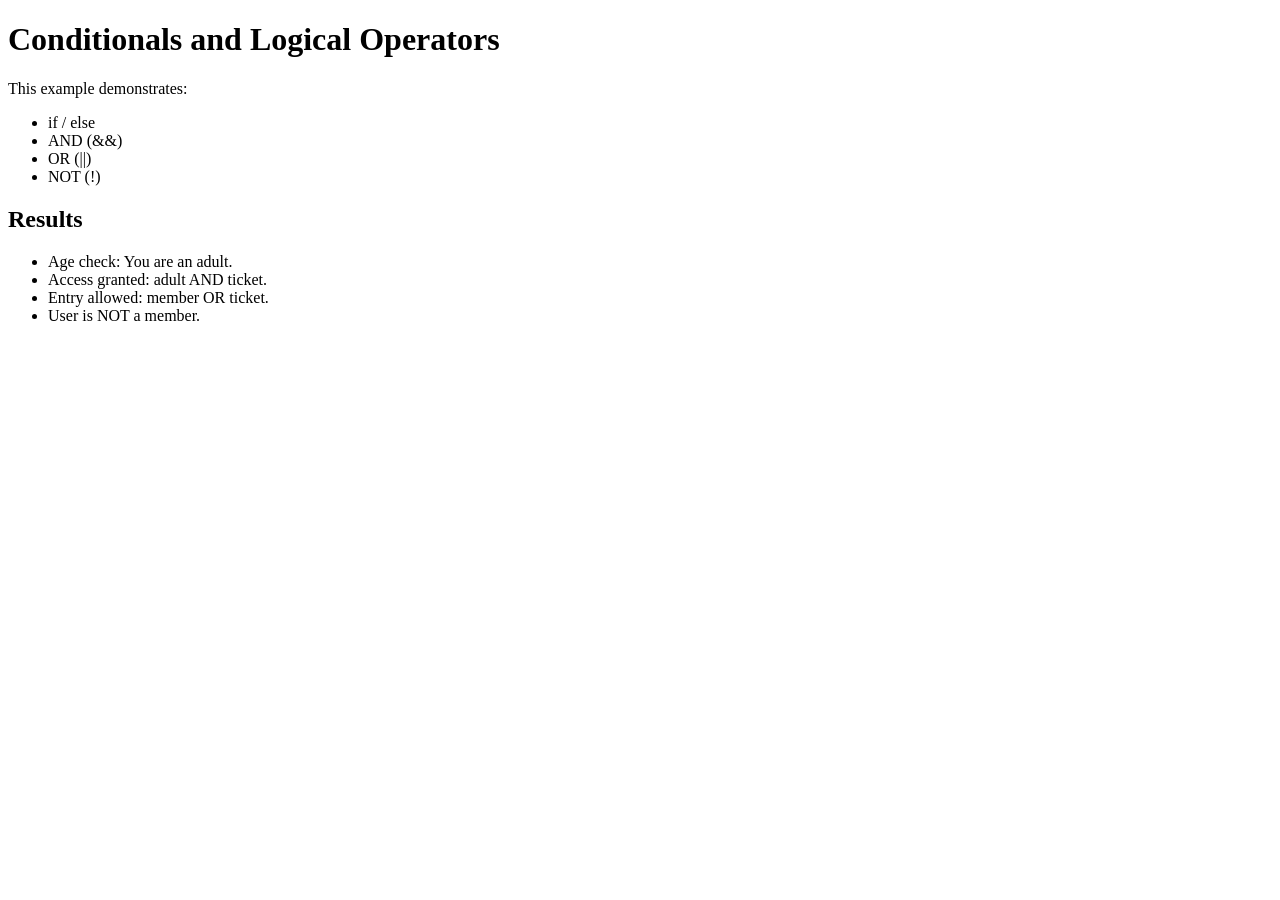
<file: javascript/04-if-else/index.html>
<!DOCTYPE html>
<html lang="en">
<head>
  <meta charset="UTF-8">
  <title>If / Else and Logical Operators</title>
</head>

<body>

  <h1>Conditionals and Logical Operators</h1>

  <p>This example demonstrates:</p>

  <ul>
    <li>if / else</li>
    <li>AND (&&)</li>
    <li>OR (||)</li>
    <li>NOT (!)</li>
  </ul>

  <h2>Results</h2>

  <ul id="output"></ul>

  <script src="script.js"></script>

</body>
</html>
</file>
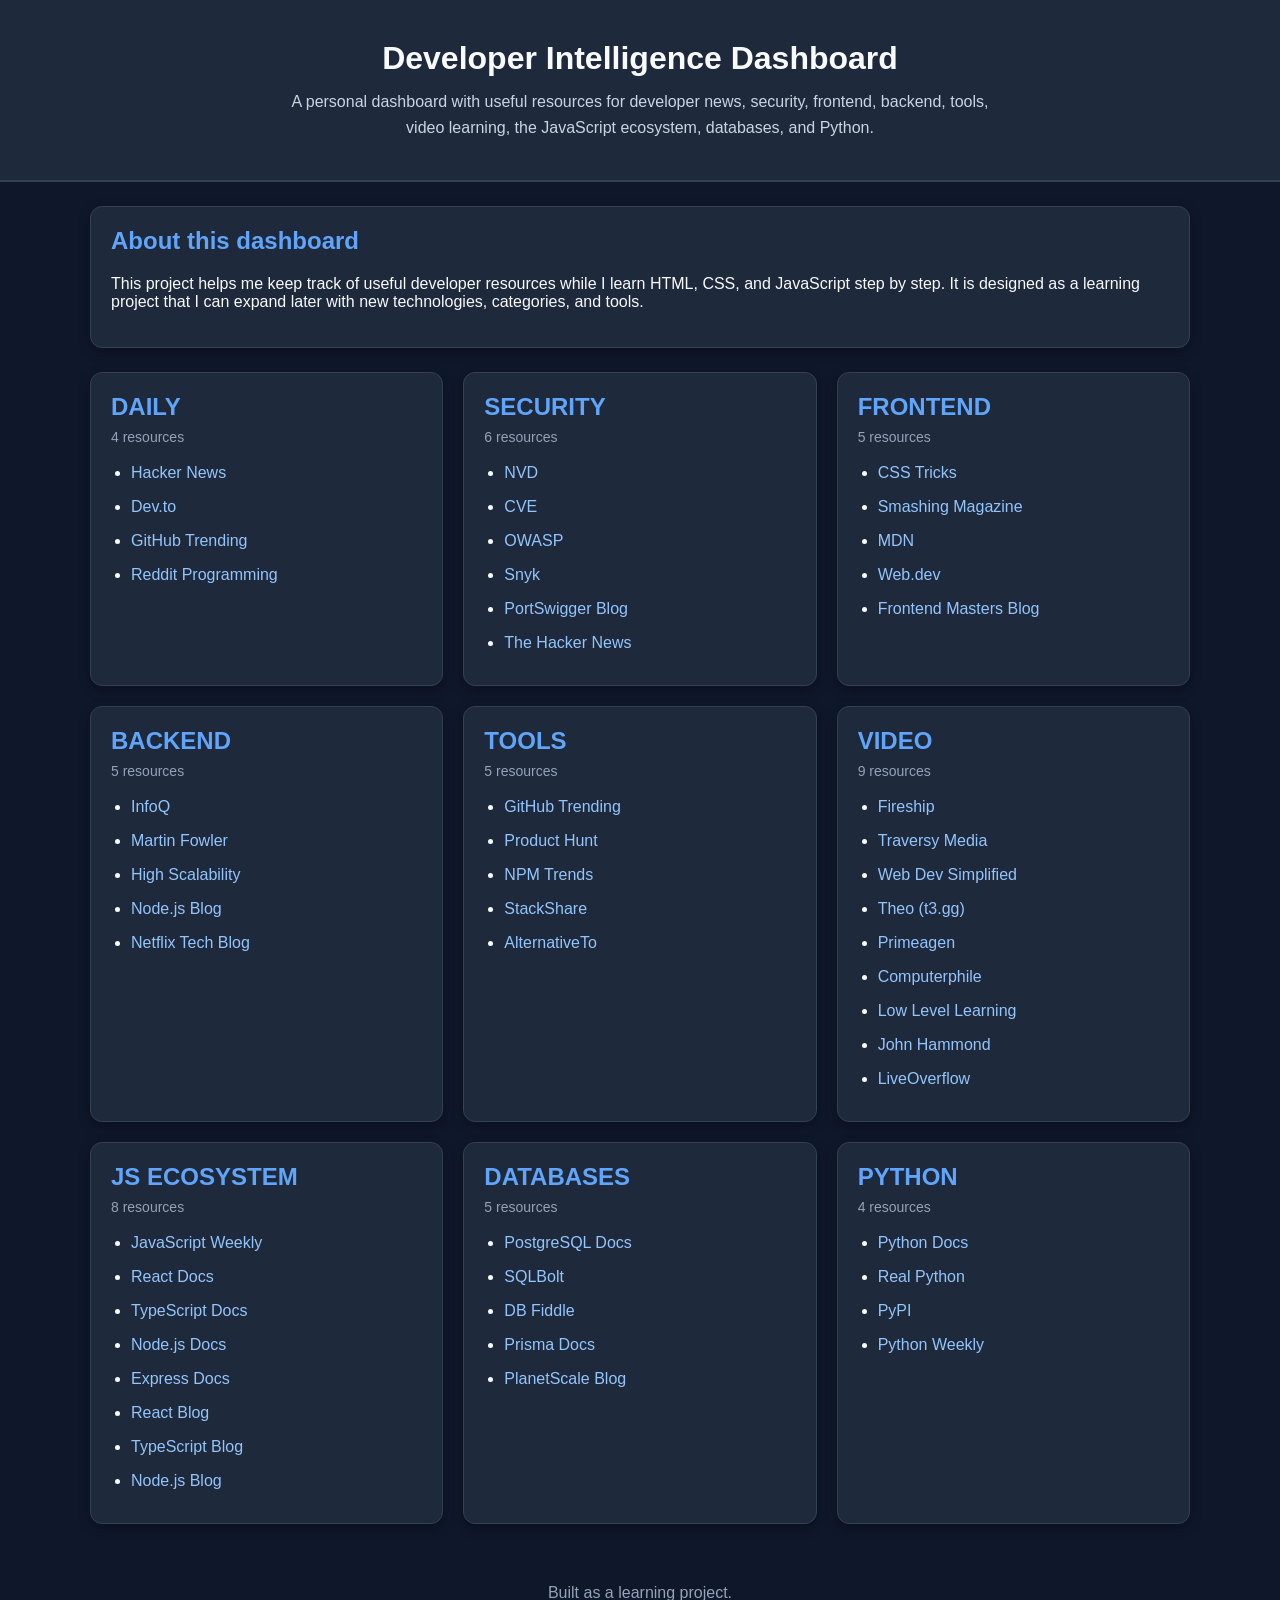
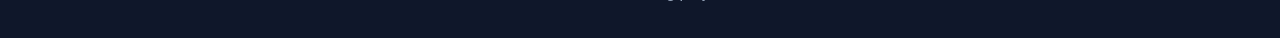
<file: projects/dev-dashboard/index.html>
<!DOCTYPE html>
<html lang="en">
<head>
  <meta charset="UTF-8">
  <meta name="viewport" content="width=device-width, initial-scale=1.0">
  <title>Developer Intelligence Dashboard</title>
  <link rel="stylesheet" href="css/style.css">
</head>
<body>

  <header class="site-header">
    <h1>Developer Intelligence Dashboard</h1>
    <p class="subtitle">
      A personal dashboard with useful resources for developer news, security,
      frontend, backend, tools, video learning, the JavaScript ecosystem,
      databases, and Python.
    </p>
  </header>

  <main class="page-content">
    <section class="intro-card">
      <h2>About this dashboard</h2>
      <p>
        This project helps me keep track of useful developer resources while I
        learn HTML, CSS, and JavaScript step by step. It is designed as a
        learning project that I can expand later with new technologies,
        categories, and tools.
      </p>
    </section>

    <div id="dashboard" class="dashboard-grid"></div>
  </main>

  <footer class="site-footer">
    <p>Built as a learning project.</p>
  </footer>

  <script src="js/script.js"></script>
</body>
</html>
</file>
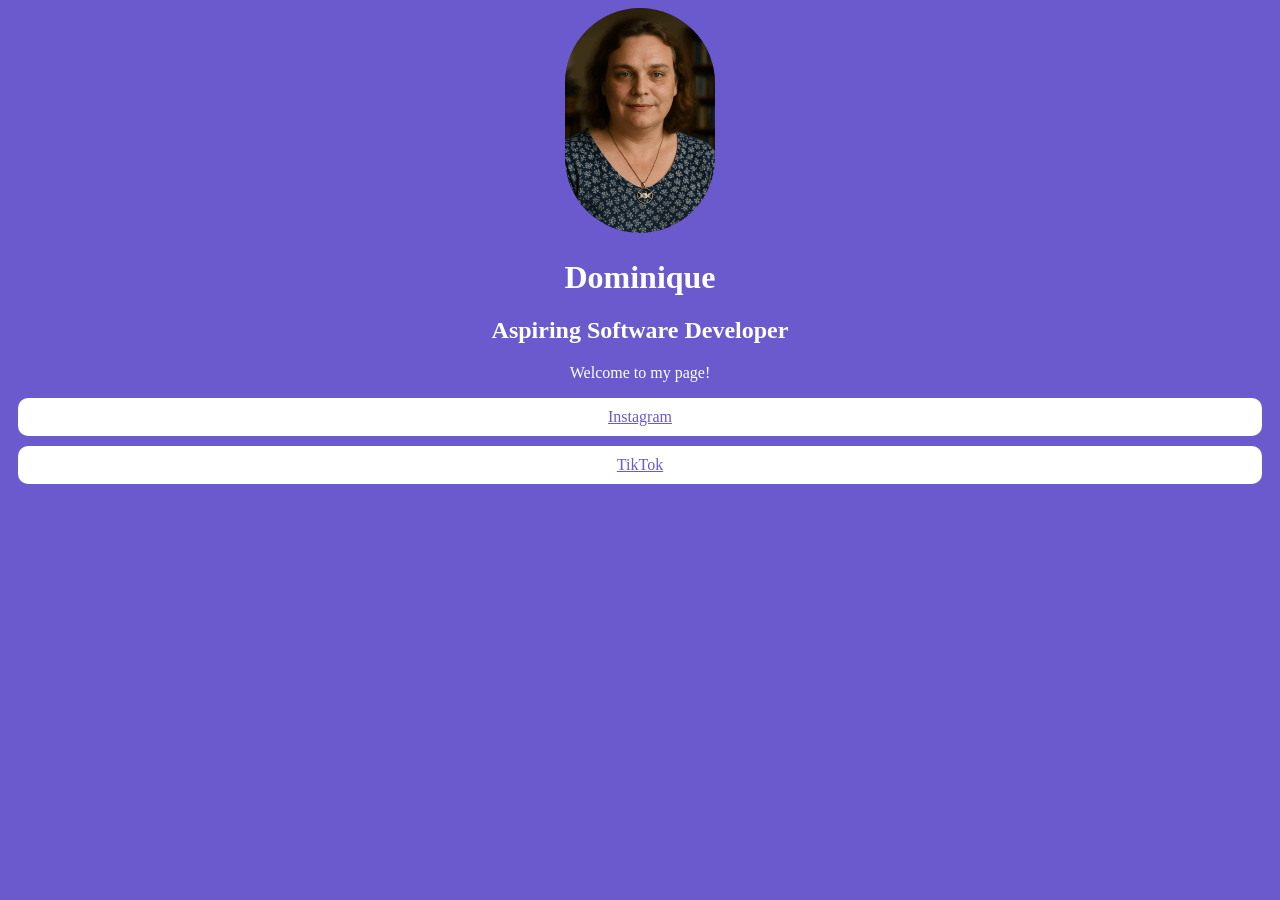
<file: projects/Linktree-Clone-MIMO-HTML-CSS-ProjectLinktree-Clone-MIMO-HTML-CSS-Project/index.html>
<!DOCTYPE html>
<html lang="en">
<head>
   <link href="style.css" rel="stylesheet"/>
</head>
<body>
    <img src="./assets/images/profile-photo.png" alt="Profile picture" width="150">
    <h1>Dominique</h1>
    <h2>Aspiring Software Developer</h2>
    <p>Welcome to my page!</p>
    <a href="https://instagram.com" target="_blank">Instagram</a>
    <a href="https://tiktok.com" target="_blank">TikTok</a>
</body>
</html>
</file>
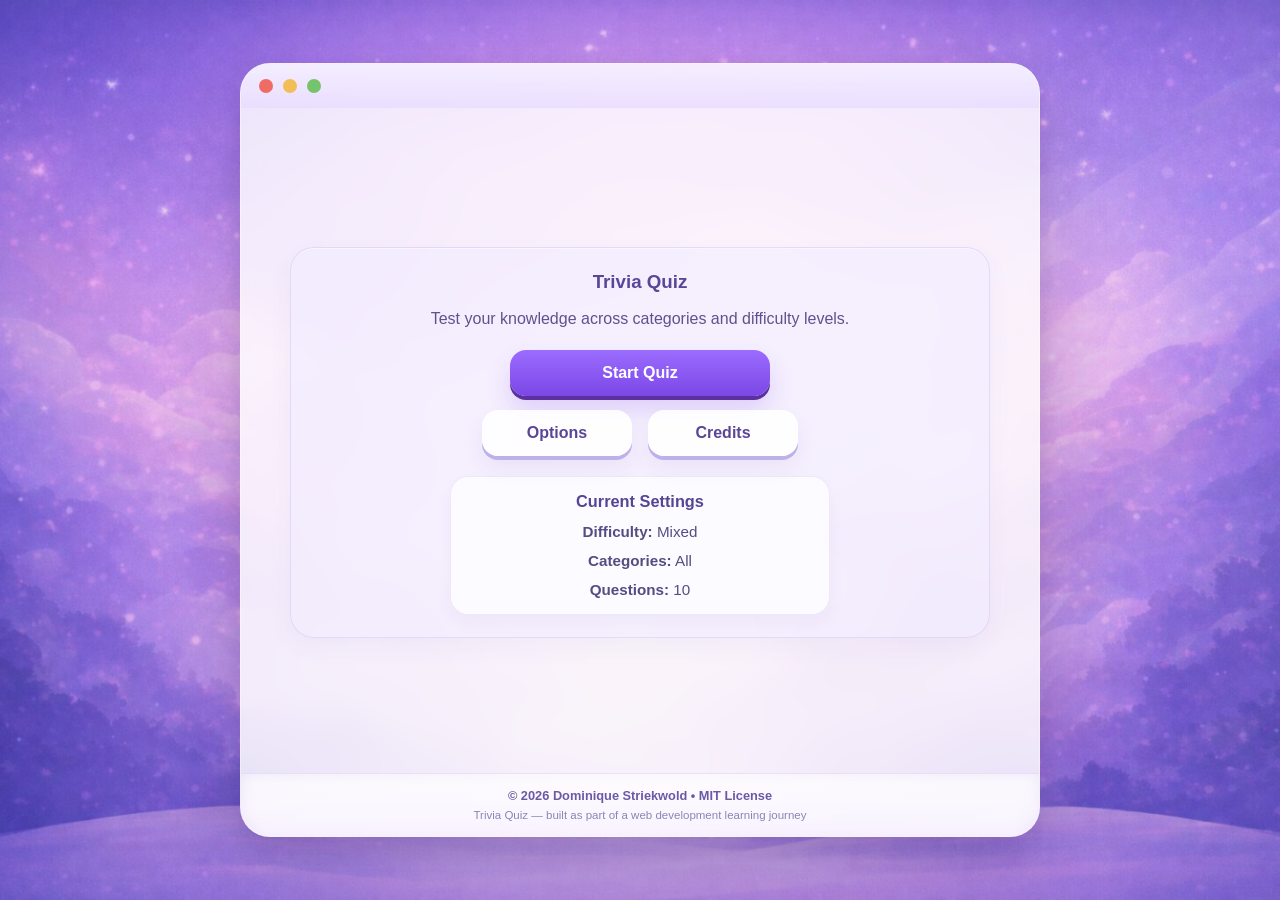
<file: projects/trivia-quiz/index.html>
<!DOCTYPE html>

<!--
    Trivia Quiz

    Copyright (c) 2026 Dominique Striekwold

    Licensed under the MIT License.
    See the LICENSE file in the repository for details.

    Built as part of a web development learning journey.
  -->
    
<html lang="en">
<head>
  <meta charset="UTF-8">
  <meta name="viewport" content="width=device-width, initial-scale=1.0">
  <title>Trivia Quiz</title>
  <link rel="stylesheet" href="css/main.css">
</head>
<body>

  <main class="app">
    <section class="quiz-container">

      <div class="window-bar">
        <span class="window-dot"></span>
        <span class="window-dot"></span>
        <span class="window-dot"></span>
      </div>

      <div class="content">

        <section id="startScreen" class="screen start-screen">
          <div class="card">
            <h1>Trivia Quiz</h1>

            <p class="intro-text">
              Test your knowledge across categories and difficulty levels.
            </p>

            <button id="startBtn" class="primary-btn" type="button">
              Start Quiz
            </button>

            <div class="button-row">
              <button id="openOptionsBtn" class="secondary-btn" type="button">
                Options
              </button>

              <button id="openCreditsBtn" class="secondary-btn" type="button">
                Credits
              </button>
            </div>

            <div class="settings-preview">
              <h2>Current Settings</h2>
              <p><strong>Difficulty:</strong> <span id="previewDifficulty">Mixed</span></p>
              <p><strong>Categories:</strong> <span id="previewCategories">All</span></p>
              <p><strong>Questions:</strong> <span id="previewAmount">10</span></p>
            </div>
          </div>
        </section>

        <section id="optionsScreen" class="screen options-screen" hidden>
          <div class="card">
            <h1>Options</h1>

            <div class="option-group">
              <h2>Difficulty</h2>
              <select id="difficultySelect">
                <option value="mixed">Mixed</option>
                <option value="easy">Easy</option>
                <option value="medium">Medium</option>
                <option value="hard">Hard</option>
                <option value="expert">Expert</option>
              </select>
            </div>

            <div class="option-group">
              <h2>Number of Questions</h2>
              <select id="amountSelect"></select>
            </div>

            <div class="option-group">
              <h2>Categories</h2>

              <div class="category-grid">
                <label><input type="checkbox" value="general" checked> General</label>
                <label><input type="checkbox" value="geography" checked> Geography</label>
                <label><input type="checkbox" value="history" checked> History</label>
                <label><input type="checkbox" value="science" checked> Science</label>
                <label><input type="checkbox" value="animals" checked> Animals</label>
                <label><input type="checkbox" value="food" checked> Food</label>
                <label><input type="checkbox" value="sports" checked> Sports</label>
                <label><input type="checkbox" value="movies" checked> Movies</label>
                <label><input type="checkbox" value="music" checked> Music</label>
                <label><input type="checkbox" value="technology" checked> Technology</label>
              </div>
            </div>

            <button id="closeOptionsBtn" class="primary-btn" type="button">
              Apply Settings
            </button>
          </div>
        </section>

        <section id="creditsScreen" class="screen credits-screen" hidden>
          <div class="card">
            <h1>Credits</h1>

            <p>Trivia Quiz created by Dominique Striekwold.</p>
            <p>Built as part of a web development learning journey.</p>
            <p>Questions are used for educational and demo purposes.</p>

            <button id="closeCreditsBtn" class="primary-btn" type="button">
              Back
            </button>
          </div>
        </section>

        <section id="quizScreen" class="screen quiz-screen" hidden>
          <header class="quiz-header">
            <div class="quiz-info">
              <p id="progress">Question 1 / 10</p>
              <p id="score">Score: 0</p>
            </div>

            <div class="score-bar" aria-hidden="true">
              <div id="scoreBar" class="score-bar-fill"></div>
            </div>

            <p id="timerText" class="timer-text" aria-live="polite">
              Time left: 15
            </p>

            <div class="timer-bar" aria-hidden="true">
              <div id="timerBar" class="timer-bar-fill"></div>
            </div>

            <h1>Trivia Quiz</h1>
          </header>

          <section class="question-box">
            <h2 id="question">Question text will appear here</h2>

            <form id="quizForm" class="quiz-form">
              <label class="answer-option">
                <input id="answer0" type="radio" name="answer" value="0">
                <span id="answerText0">Answer 1</span>
              </label>

              <label class="answer-option">
                <input id="answer1" type="radio" name="answer" value="1">
                <span id="answerText1">Answer 2</span>
              </label>

              <label class="answer-option">
                <input id="answer2" type="radio" name="answer" value="2">
                <span id="answerText2">Answer 3</span>
              </label>

              <label class="answer-option">
                <input id="answer3" type="radio" name="answer" value="3">
                <span id="answerText3">Answer 4</span>
              </label>
            </form>

            <p id="feedback" class="feedback feedback-neutral" aria-live="polite">
              Select an answer
            </p>

            <div class="quiz-actions">
              <button id="restartBtn" class="primary-btn" type="button" style="display: none;">
                Restart Quiz
              </button>

              <button id="backToMenuBtn" class="secondary-btn" type="button" style="display: none;">
                Back to Menu
              </button>
            </div>
          </section>
        </section>

      </div>

      <footer class="footer">
        <p>
          © 2026 Dominique Striekwold •
          <a
            href="https://github.com/BlackRavenWolf/trivia-quiz/blob/main/LICENSE"
            target="_blank"
            rel="noopener noreferrer"
          >
            MIT License
          </a>
        </p>
        <p>Trivia Quiz — built as part of a web development learning journey</p>
      </footer>

    </section>
  </main>

  <script type="module" src="js/app.js"></script>
</body>
</html>
</file>
<file: projects/dev-dashboard/css/style.css>
body {
  font-family: Arial, sans-serif;
  background: #0f172a;
  color: #f8fafc;
  margin: 0;
}

.site-header {
  background: #1e293b;
  text-align: center;
  padding: 40px 20px;
  border-bottom: 2px solid #334155;
}

.site-header h1 {
  margin: 0 0 12px 0;
  font-size: 32px;
}

.subtitle {
  margin: 0 auto;
  max-width: 700px;
  color: #cbd5e1;
  line-height: 1.6;
}

.page-content {
  max-width: 1100px;
  margin: 0 auto;
  padding: 24px;
}

.intro-card {
  background: #1e293b;
  border: 1px solid #334155;
  border-radius: 12px;
  padding: 20px;
  margin-bottom: 24px;
  box-shadow: 0 4px 12px rgba(0, 0, 0, 0.3);
}

.intro-card h2 {
  margin-top: 0;
  color: #60a5fa;
}

.dashboard-grid {
  display: grid;
  grid-template-columns: 1fr 1fr 1fr;
  gap: 20px;
}

.section {
  background: #1e293b;
  border: 1px solid #334155;
  border-radius: 12px;
  padding: 20px;
  box-shadow: 0 4px 12px rgba(0, 0, 0, 0.3);
}

.section h2 {
  margin-top: 0;
  margin-bottom: 8px;
  color: #60a5fa;
}

.section-count {
  margin: 0 0 16px 0;
  color: #94a3b8;
  font-size: 14px;
}

.section ul {
  margin: 0;
  padding-left: 20px;
}

.section li {
  margin-bottom: 10px;
  line-height: 1.5;
}

a {
  color: #93c5fd;
  text-decoration: none;
}

a:hover {
  text-decoration: underline;
}

.site-footer {
  text-align: center;
  padding: 20px;
  color: #94a3b8;
}


/* Tablet layout */

@media (max-width: 900px) {
  .dashboard-grid {
    grid-template-columns: 1fr 1fr;
  }
}


/* Mobile layout */

@media (max-width: 600px) {
  .dashboard-grid {
    grid-template-columns: 1fr;
  }
}
</file>
<file: projects/Linktree-Clone-MIMO-HTML-CSS-ProjectLinktree-Clone-MIMO-HTML-CSS-Project/style.css>
body {
    background-color: slateblue;
    font-family:trebuchet;
    color: white;
    text-align: center;
}
a {
    background-color: white;
    font-size: 2-px;
    border-radius: 10px;
    padding: 10px;
    display: block;
    texst-align: center;
    margin: 10px;
    color:slateblue;
}
img {
    border-radius: 75px;
}
h2 {
    font-size: 18;
}
</file>
<file: projects/trivia-quiz/css/main.css>
/*
  Trivia Quiz

  Copyright (c) 2026 Dominique Striekwold

  Licensed under the MIT License.
  See the LICENSE file in the repository for details.

  Built as part of a web development learning journey.
*/

/* Base */

@import url("./base/reset.css");
@import url("./base/typography.css");
@import url("./base/base.css");

/* Layout */

@import url("./layout/container.css");
@import url("./layout/windowbar.css");
@import url("./layout/footer.css");

/* Components */

@import url("./components/buttons.css");
@import url("./components/cards.css");
@import url("./components/forms.css");
@import url("./components/quiz.css");

/* Screens */

@import url("./screens/start.css");
@import url("./screens/options.css");
@import url("./screens/credits.css");
@import url("./screens/quiz.css");

/* Responsive */

@import url("./responsive/tablet.css");
@import url("./responsive/mobile.css");

/* Global fixes */

[hidden] {
  display: none !important;
}
</file>
